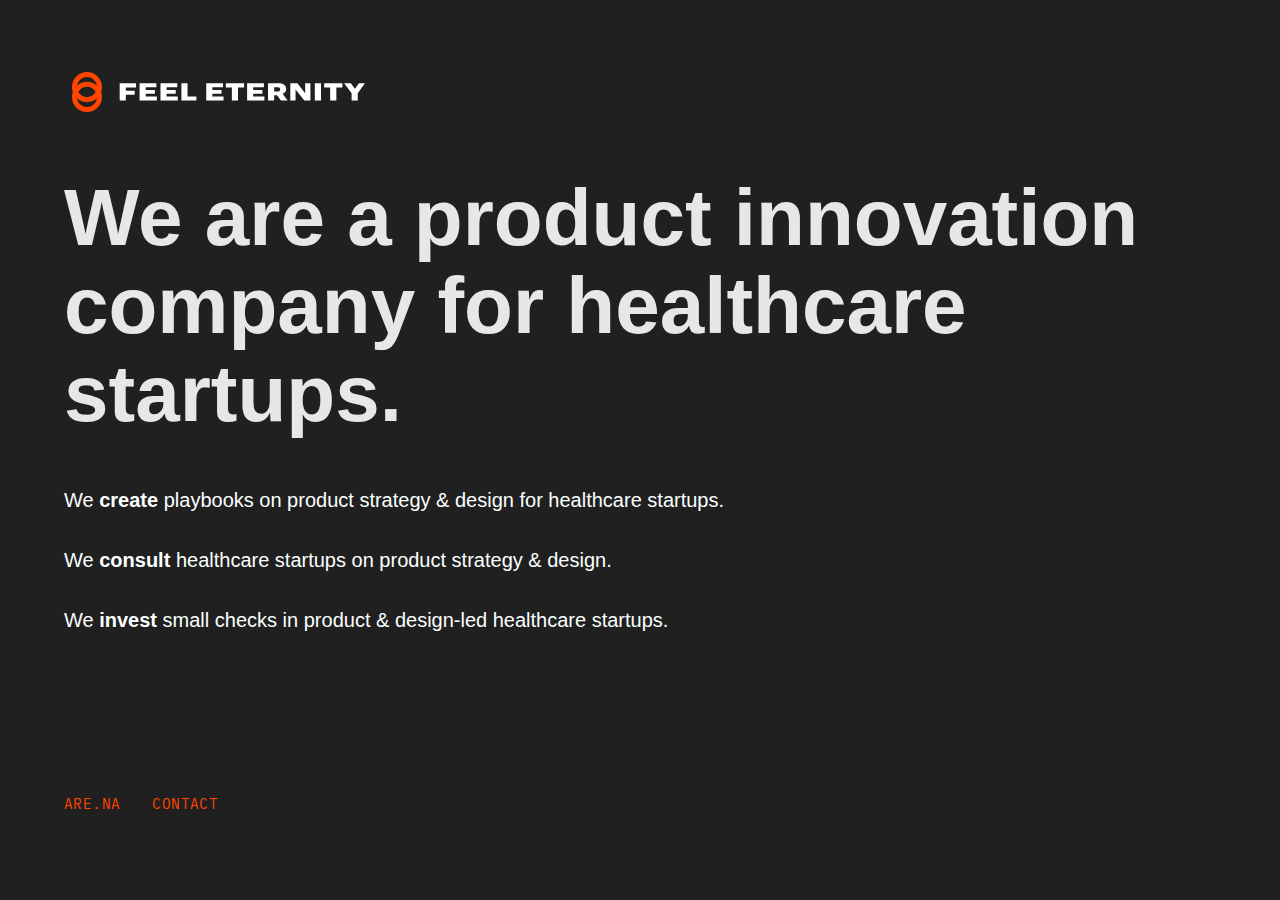
<file: index.html>
<html lang="en">
	<head>
		<meta charset="utf-8" />
        <meta name="viewport" content="width=device-width,initial-scale=1" />
		<title>Feel Eternity®</title>
		<meta name="description" content="Design lab.">
		<link rel="stylesheet" href="new.css">
        <link href="https://api.fontshare.com/v2/css?f[]=panchang@1&f[]=satoshi@500,501&display=swap" rel="stylesheet">
        <link href="assets/photos/FE_favicon.svg" rel="icon" media="">
        <link href="https://api.fontshare.com/v2/css?f[]=bespoke-sans@400,401,700,701&display=swap" rel="stylesheet">
        <link href="https://api.fontshare.com/v2/css?f[]=red-hat-display@800&display=swap" rel="stylesheet">


	</head>

    <body>
        <div class="content">
            <img class="logo" src="assets/photos/FE_small.svg">
            <h1>We are a product innovation company for healthcare startups.</h1>
            <p>We <strong>create</strong> playbooks on product strategy & design for healthcare startups.</p>
            <p>We <strong>consult</strong> healthcare startups on product strategy & design.</p>
            <p>We <strong>invest</strong> small checks in product & design-led healthcare startups.</p>
            </div>
            <footer>
                <ul>
                    <li><a href="https://www.are.na/feel-eternity/channels" target="_blank">Are.na</a></li>
                    <li><a href="mailto:contact@feeleternity.com">Contact</a></li>
                    <li id="watch"></li>
                </ul>   
            <footer>
        <script>
            function callDateTime(){
                var currentDate=(new Date()).toDateString();
                var currentTime=(new Date()).toLocaleTimeString(); 
                document.getElementById('watch').innerHTML=`${currentTime}`;
              }
            setInterval(function(){  callDateTime() }, 1000);
        </script>
    </body>
    
</html>
</file>
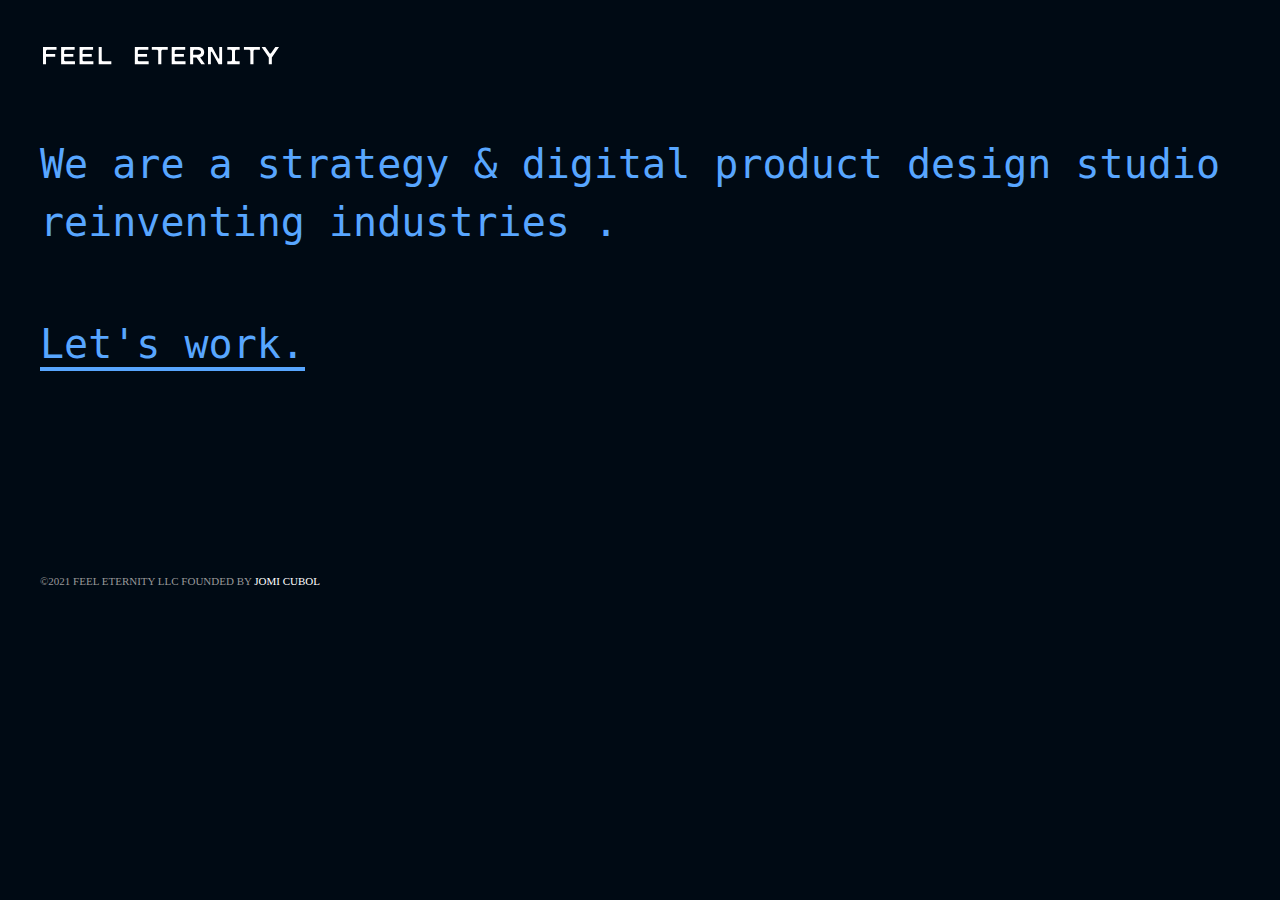
<file: index2.html>
<html lang="en">
	<head>
		<meta charset="utf-8" />
		<title>FEEL ETERNITY®</title>
		<meta name="description" content="Business Design Consultancy for The Future.">
		<link rel="stylesheet" href="main.css">
		<meta name="viewport" content="width=device-width, initial-scale=1">
		<link rel="shortcut icon" type="image/png" sizes="32x32" href="assets/photos/favicon.png">
		<link rel="apple-touch-icon" sizes="72x72" href="assets/photos/favicon_72x72.png" >
		<link rel="apple-touch-icon" sizes="114x114" href="assets/photos/favicon_114x114.png" >
		<link rel="apple-touch-icon" sizes="152x152" href="assets/photos/favicon_152x152.png" >
	</head>

	<header>
		<img src="assets/photos/FE_logo4.svg">
	</header>
		 <div class="intro">

			<h2 class="description first">We are a strategy & digital product design studio reinventing industries .</h2>

			<h2 class="description second"><a href="https://wjek36hrn96.typeform.com/to/RGlPQbN3" target="_blank">Let's work.</a></h2> 

		</div>

	<!-- <body>

  </body> -->

  <footer>
		<p>©2021 FEEL ETERNITY LLC FOUNDED BY <a href="http://jomicubol.com" target="_blank">JOMI CUBOL</a></p>
  </footer>
</file>
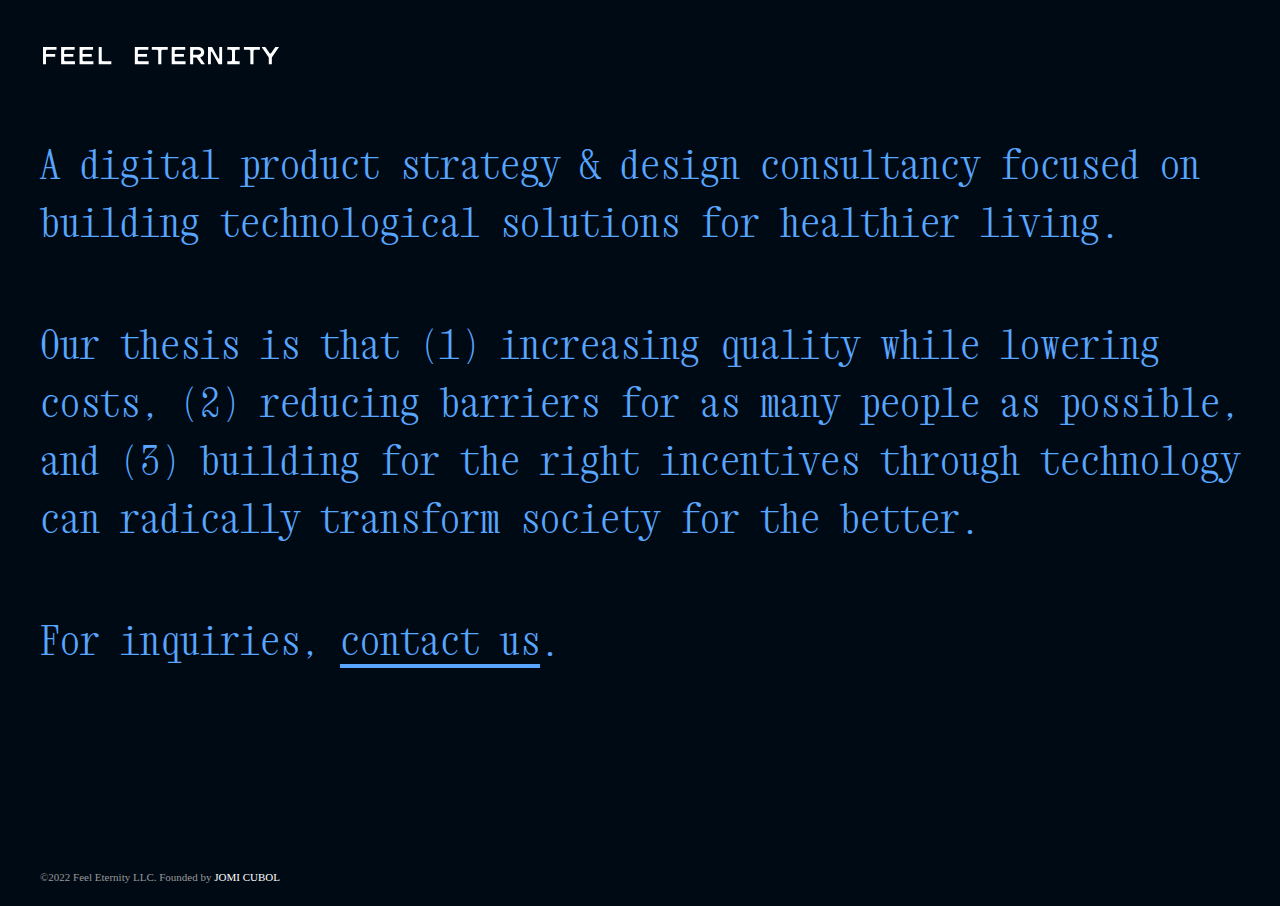
<file: index4.html>
<html lang="en">
	<head>
		<meta charset="utf-8" />
		<title>FEEL ETERNITY®</title>
		<meta name="description" content="Transform industries through software.">
		<link rel="stylesheet" href="main.css">
		<meta name="viewport" content="width=device-width, initial-scale=1">
		<link rel="shortcut icon" type="image/png" sizes="32x32" href="assets/photos/favicon.png">
		<link rel="apple-touch-icon" sizes="72x72" href="assets/photos/favicon_72x72.png" >
		<link rel="apple-touch-icon" sizes="114x114" href="assets/photos/favicon_114x114.png" >
		<link rel="apple-touch-icon" sizes="152x152" href="assets/photos/favicon_152x152.png" >
		<link rel="preconnect" href="https://fonts.googleapis.com">
		<link rel="preconnect" href="https://fonts.gstatic.com" crossorigin>
		<link href="https://fonts.googleapis.com/css2?family=Xanh+Mono:ital@0;1&display=swap" rel="stylesheet">
	</head>

	<header>
		<img src="assets/photos/FE_logo4.svg">
	</header>
	<div class="intro">

			<!-- <h2 class="description first">A product design studio focused on <strong>design strategy</strong> and <strong>design systems</strong>. -->

			<h2 class="description first">A digital product strategy & design consultancy focused on building technological solutions for healthier living.</h2>
		
			<!-- <h2 class="description second">We merge technology with art & beauty, study culture aspiring to contribute to it, and share what we learn about advanced technology so we can help build it with a humanist sense and an ethical point of view.</h2> -->

			<h2 class="description second">Our thesis is that (1)&nbsp;increasing quality while lowering costs, (2)&nbsp;reducing barriers for as many people as possible, and (3)&nbsp;building for the right incentives through technology can radically transform society for the better.</h2>

			<h2 class="description second">For inquiries, <a href="http://lets.feeleternity.com">contact us</a>.</h2>
				
			<!-- <h2>check out our <a href="http://feeleternity.substack.com" target="_blank">blog</a>, and our <a href="http://feeleternity.tumblr.com" target="_blank">moodboard</a>.</h2> -->
			
			<!-- <h2 class="description first">We craft strategy that leads to better systems and build systems that accelerate strategy.</h2> -->

			<!-- <h2 class="description first">Visit our publication <a href="http://www.strategyfordesigners.com">Strategy for Designers</a> or <a href="https://wjek36hrn96.typeform.com/to/RGlPQbN3" target="_blank">contact us</a> for inquiries.</a></h2> -->
		</div>

  <footer>
		<p> ©2022 Feel Eternity LLC. Founded by <a href="http://jomicubol.com" target="_blank">JOMI CUBOL</a></p>
  </footer>
</file>
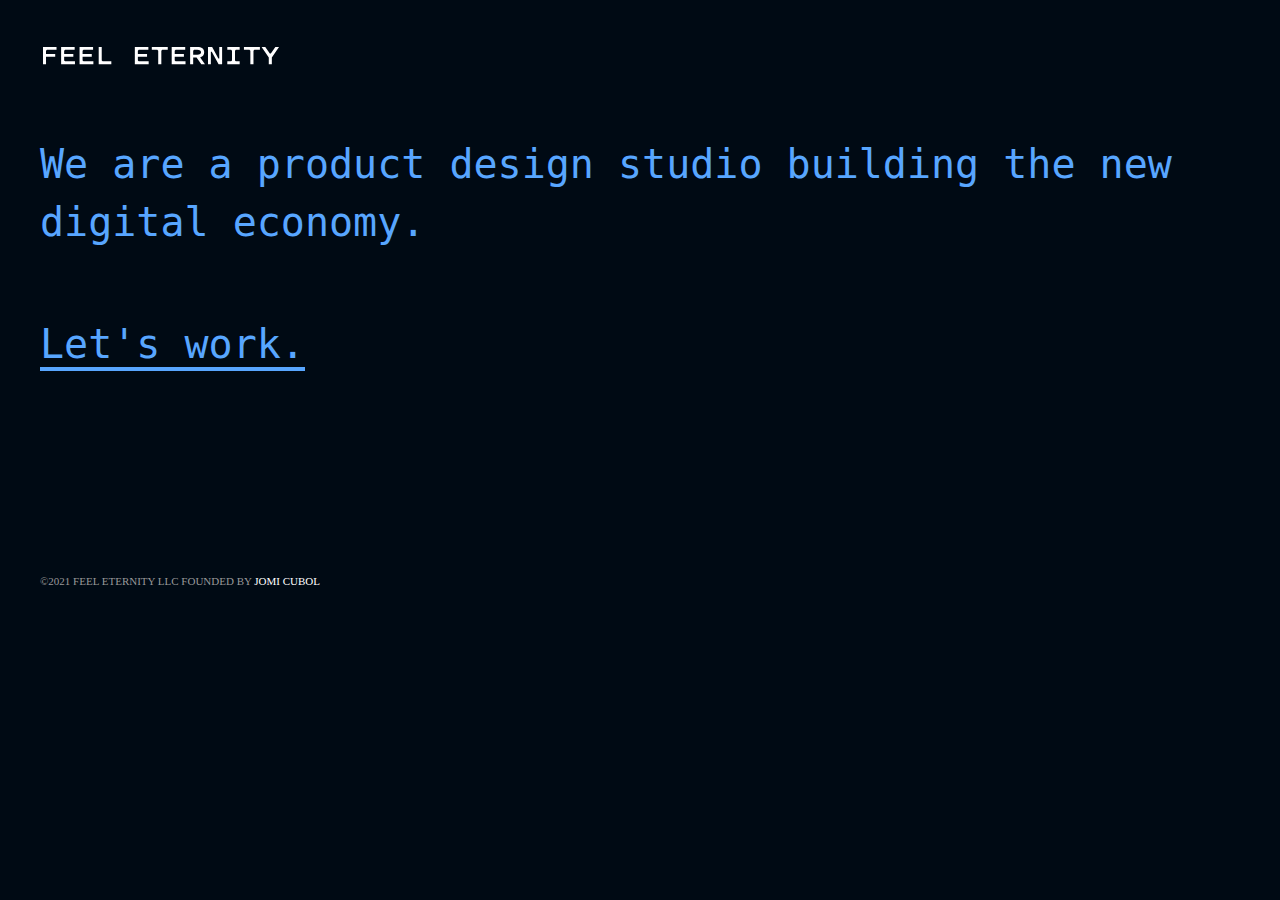
<file: old.html>
<html lang="en">
	<head>
		<meta charset="utf-8" />
		<title>FEEL ETERNITY®</title>
		<meta name="description" content="Business Design Consultancy for The Future.">
		<link rel="stylesheet" href="main.css">
		<meta name="viewport" content="width=device-width, initial-scale=1">
		<link rel="shortcut icon" type="image/png" sizes="32x32" href="assets/photos/favicon.png">
		<link rel="apple-touch-icon" sizes="72x72" href="assets/photos/favicon_72x72.png" >
		<link rel="apple-touch-icon" sizes="114x114" href="assets/photos/favicon_114x114.png" >
		<link rel="apple-touch-icon" sizes="152x152" href="assets/photos/favicon_152x152.png" >
	</head>

	<header>
		<img src="assets/photos/FE_logo4.svg">
	</header>
		 <div class="intro">
			<!-- <h2 class="description first">We build global design systems.</h2>
			<h2 class="description second">We design technology that expands access and economic growth.</h2> -->

			<!-- <h2 class="description first">We are a product design studio building the new digital economy.</h2> -->

			<h2 class="description first">We are a product design studio building the new digital economy.</h2>

			<h2 class="description second"><a href="https://wjek36hrn96.typeform.com/to/RGlPQbN3" target="_blank">Let's work.</a></h2> 
		</div>

	<!-- <body>
		<ul class="what-we-do-2">
			<li>We <strong>design</strong> the machine that builds the machine.</li>

			<li>We <strong>build</strong> design systems to dramatically increase speed of innovation towards economic growth so companies can produce higher quality user experiences while lowering total input costs.</li>

			<li>We <strong>believe</strong> this combination of speed and efficiency with a focus on net positive human impact can help level the playing field and create healthier and more equitable economies.</li>

			<li>We are <strong>software-builders</strong> who are <strong>industry-agnostic</strong>. We've built global design systems for media, healthcare, enterprise, and education to empower people at scale. We <em>love</em> a good challenge.</li>

			<li>We <strong>gift</strong> 5% of our earnings to an <a href="https://www.ypie.org/" target="_blank">education non-profit</a> for urban youth to help break the cycle of intergenerational poverty and empower the youth to create better systems for tomorrow.</li>

			<li>Together, <em>we</em> can <strong>change</strong> the trajectory of the  future.</li>
			<li>Leave nothing to chance. <a href="https://wjek36hrn96.typeform.com/to/RGlPQbN3" target="_blank">Tell us about your business today.</a></li>
		</ul>

  </body> -->

  <footer>
		<p>©2021 FEEL ETERNITY LLC FOUNDED BY <a href="http://jomicubol.com" target="_blank">JOMI CUBOL</a></p>
  </footer>
</file>
<file: new.css>
@font-face {
    font-family: 'iA Writer Mono';
    src: url('../fonts/iAWriter/iAWriterMonoS-Regular.woff');
    font-weight: 400;
    font-style: normal;
}

@font-face {
    font-family: 'iA Writer Mono';
    src: url('../fonts/iAWriter/iAWriterMonoS-Italic.woff');
    font-weight: 400;
    font-style: italic;
}

@font-face {
    font-family: 'iA Writer Mono';
    src: url('../fonts/iAWriter/iAWriterMonoS-Bold.woff');
    font-weight: 700;
    font-style: normal;
}

html {
    scroll-behavior: smooth;
    width: 100%;
}

  
body {
    /* background-color: #1B1B1E; */
    background-color: #202020;
    /* color: #FBFFFE; */
    color: #e7e7e7;
    margin: 4rem;
}

@keyframes fadein{
    0% { opacity:0; }
    66% { opacity:0; }
    100% { opacity:1; }
}

@-webkit-keyframes fadein{
    0% { opacity:0; }
    66% { opacity:0; }
    100% { opacity:1; }
}

img.logo {
    -webkit-animation: 2s ease 0s normal forwards 1 fadein;
    animation: 2s ease 0s normal forwards 1 fadein;
}

.content {
    margin-bottom: 10rem;
    flex-grow: 0 0 auto;
}

.content h1 {
    /* font-family: 'Expose', sans-serif; */
    font-family: 'Red Hat Display', sans-serif;
    font-weight: 700;
    font-size: 5em;
    line-height: 1.1;
    margin-bottom: 3rem;
    -webkit-animation: 4s ease 0s normal forwards 1 fadein;
    animation: 4s ease 0s normal forwards 1 fadein;
} 

.content p {
    /* font-family: "Supreme", sans-serif; */
    font-family: 'Bespoke Sans', sans-serif;
    /* font-weight: 300; */
    font-size: 1.25em;
    line-height: 1.4;
    margin-top: 0;
    color: #FBFFFE;
    margin-bottom: 2rem;
    /* width:480px; */
    -webkit-animation: 6s ease 0s normal forwards 1 fadein;
    animation: 6s ease 0s normal forwards 1 fadein;
}

.content p a, a:visited {
    text-decoration: none;
    border-bottom: 4px solid #ff4500;
    color: #FBFFFE;
}

.content a:hover{
    border-bottom: 4px solid #ff4500;
    color: #ff4500;
}


ul {
    list-style-type: none;
    display: flex;
    padding-left: 0;
    -webkit-animation: 8s ease 0s normal forwards 1 fadein;
    animation: 8s ease 0s normal forwards 1 fadein;
}

footer a, a:visited {
    color: #ff4500;
    text-decoration: none;
}

footer a:hover {
    border-bottom: 4px solid #ff4500;
    color: #fff;
}

footer li {
    font-family: "iA Writer Mono", monospace;
    font-size: .9em;
    font-weight: 400;
    text-transform: uppercase;
    margin-right: 2rem;
    letter-spacing: 0.4px;
}




#watch {
    color: #6D676E;
}

/* @media (prefers-color-scheme: light) {
    body {
        background-color: #EEF5FC;
    }

    .content h1 {
        color: #061A40;
    }

    .content p {
        color: #1B1B1E;
    }

    .footer li, a, a:visited {
        color: #0353A4;
    }

    .footer a:hover {
        border-bottom: 3px solid #006DAA;
    }
} */



@media (min-width: 1800px) {
    .content h1 {
        width: 1440px;
    }
    .content p {
        font-size: 1.25rem;
        letter-spacing: 0;
        width: 720px;
    }
}

@media (min-width: 1024px) and (max-width: 1279px) {
    .content h1 {
        font-size: 5rem;
    }
    
    .content p {
        width: 100%;
    }
}


@media (min-width: 640px) and (max-width: 1023px) {

    .content h1 {
        font-size: 4rem;
        margin-top: 4rem;
        margin-bottom: 4rem;
        width: 100%;
    }

    .content p {
        /* font-size: 2rem; */
        letter-spacing: 0;
        width: 100%;
    }
}

@media (min-width: 320px) and (max-width: 640px) {

    body {
        margin: 20px;
        /* width: 100%; */
    }

    .content {
        margin-bottom: 4rem;
    }

    img.logo {
        width: 60%;
    }

    .content h1 {
        font-size: 2.5rem;
        line-height: 1.165;
        margin-top: 2rem;
        margin-bottom: 2rem;
        width: 100%;
    }

    .content p {
        font-size: 1.1rem;
        letter-spacing: 0;
        width: 100%;
    }

    footer li {
        font-size: 0.8rem;
        margin-bottom: 2rem;
    }

    ul {
        /* margin-top: 4rem; */
        display: inline-block;
    }
}
</file>
<file: main.css>
@font-face {
  font-family: 'iAWriter';
  font-style: normal;
  src:  url('fonts/iAWriter/iAWriterMonoS-Regular.woff2') format('woff2'),
        url('fonts/iAWriter/iAWriterMonoS-Regular.woff') format('woff'),
        url('fonts/iAWriter/iAWriterMonoS-Italic.woff2') format('woff2'),
        url('fonts/iAWriter/iAWriterMonoS-Italic.woff') format('woff');
}

@font-face {
  font-family: 'iAWriter';
    src:  url('fonts/iAWriter/iAWriterMonoS-Bold.woff2') format('woff2'),
          url('fonts/iAWriter/iAWriterMonoS-Bold.woff') format('woff');
    font-weight: 700;
    font-style: normal;
}

@font-face {
  font-family: 'iAWriter';
    src:  url('fonts/iAWriter/iAWriterMonoS-BoldItalic.woff2') format('woff2'),
          url('fonts/iAWriter/iAWriterMonoS-BoldItalic.woff') format('woff');
    font-weight: 700;
    font-style: italic;
}

@font-face {
  font-family: 'Countach';
  font-style: normal;
  src:  url('fonts/Countach/countachweb-regular.woff') format('woff');
}

/* @font-face {
  font-family: 'Signal Mono';
  font-style: normal;
  font-weight: 300;
  src:  url('fonts/SignalMono/signalmonoweb-light.woff') format('woff'),
}

@font-face {
  font-family: 'Signal Mono';
  font-style: bold;
  font-weight: 700;
  src:  url('fonts/SignalMono/signalmonoweb-bold.woff') format('woff'),
} */

html {
  scroll-behavior: smooth;
  width: 100%;
}


body {
  /* background-color: #051d4d; */
  background-color: #000A14;
  font-size: 16px;
  line-height: 1.6;
  font-family: 'Gambarino', serif;
  /* color: #cbdbfc; */
  color: #dde8fd;
  margin: 40px 40px 20px 40px;
}

a {
  text-decoration: none;
  border-bottom: 4px solid #58a6ff;
  color: #ffffff;
}

a:visited {
  color: #dde8fd;
}

a:hover, a:visited:hover {
  color: #fff;
  transition: 0.2s ease-in-out;
}

header {
  margin-top: 40px;
}

header img {
  width: 240px;
  /* position: fixed; */
  -webkit-animation: 2s ease 0s normal forwards 1 fadein;
  animation: 2s ease 0s normal forwards 1 fadein;
}

/* div.intro {
  /* margin-top: 160px; 
  margin-bottom: 40px;
}*/

h2.description {
  font-weight: 400;
  color: #58a6ff;
  /* position: absolute; */
  /* top: 50%; */
  margin-top: 64px;
  /* font-family: 'iAWriter'; */
  font-family: 'Xanh Mono', monospace;
  font-size: 40px;
  line-height: 1.45;
  /* width: 70%; */
}

.first {
  -webkit-animation: 3s ease-in-out 0s normal forwards 1 fadein;
  animation: 3s ease 0s normal forwards 1 fadein;
}

.second {
  -webkit-animation: 3s ease-in-out 0s normal forwards 1 fadein;
  animation: 3s ease 0s normal forwards 1 fadein;
}

@keyframes fadein{
    0% { opacity:0; }
    66% { opacity:0; }
    100% { opacity:1; }
}

@-webkit-keyframes fadein{
    0% { opacity:0; }
    66% { opacity:0; }
    100% { opacity:1; }
}

h2 a {
  color: #58a6ff;
}

h2 a:visited {
  color: #58a6ff;
}

h2 a:hover {
  color: #ffffff;
}

ul {
  list-style: none;
  padding-left: 0;
}

.what-we-do li {
  font-size: 18px;
  margin-bottom: 3em;
}

.what-we-do-2 li {
  font-size: 20px;
  line-height: 1.6;
  margin-bottom: 3.6em;
}

.what-we-do-2 li strong {
  color: #58a6ff;
  text-transform: uppercase;
}

/* body p {
  position: absolute;
  top: 25%;
  -webkit-animation: 3s ease 0s normal forwards 1 fadein;
  animation: 3s ease 0s normal forwards 1 fadein;
} */


footer {
  /* color: #bbbbbb; */
  bottom: 20;
  position: fixed;
  -webkit-animation: 4s ease 0s normal forwards 1 fadein;
  animation: 4s ease 0s normal forwards 1 fadein;
}

footer p {
  font-size: 11px;
  color: #999999;
  /* margin-left: 20px; */
}

footer a {
  border-bottom: 0;
}


/***** Typewriter Aninmation *****/

/* .typing-demo {
  width: 31ch;
  animation: typing 2s steps(100), blink .5s step-end infinite alternate;
  overflow: hidden;
  display: inline-block;
  border-right: 3px solid;
  font-family: monospace;
  font-size: 2em;
}

@keyframes typing {
  from {
    width: 0
  }
}

@keyframes blink {
  100% {
    border-color: transparent
  }
} */




/***** Media Queries *****/

@media (min-width: 1900px){

  div.intro {
    /* margin-top: 48px; */
    width: 75%;
    margin-bottom: 200px;
  }

  h2.description {
    /* font-size: 28px; */
    font-size: 40px;
    margin-top: 64px;
  }
  
  .what-we-do-2 li {
    width: 800px;
  }

  footer {
    margin-top: 200px;
  }

}

@media (min-width: 1400px) and (max-width: 1600px) {

  header img {
    margin-bottom: 0;
  }

  /* div.intro {
    margin-top: 100px;
    width: 1280px;
  } */

  h2.description {
    /* font-size: 110px; */
  }


  .what-we-do-2 li {
    font-size: 21px;
    /* width: 800px; */
  }

  footer p {
    font-size: 12px;
  }
}

@media (min-width: 860px) and (max-width: 1440px) {

div.intro {
    /* margin-top: 100px; */
    margin-bottom: 200px;
    /* max-width: 80%; */
  }

  .what-we-do-2 li {
    width: 800px;
  } 

  footer {
    /* left: 24; */
    /* bottom: 20; */
    margin-top: 100px;
    /* margin-bottom: 40px; */
    position: static;
  }
}


@media (min-width: 480px) and (max-width: 860px) {

  /* div.intro {
    margin-top: 64px;
    margin-bottom: 120px;
  } */

  h2.description {
    /* font-size: 80px; */
  }

  .what-we-do-2 li {
    width: 100%;
  }

  footer {
    left: 24;
    /* bottom: 20; */
    margin-top: 100px;
    /* margin-bottom: 40px; */
    position: static;
  }
}  

@media only screen and (min-width: 320px) and (max-width: 480px) {
  body {
    margin: 24px;
    font-size: 16px;
  }

  div.intro {
    /* margin-top: 80px; */
    /* margin-bottom: 140px; */
  }

  header {
    /* margin-bottom: 80px; */
  } 

  h2.description {
    font-size: 28px;
    /* line-height: 1.45; */
  }

  .what-we-do-2 li {
    font-size: 16px;
    margin-bottom: 4em;
    width: 100%;
  }

  li a:visited {
    color: #bbbbbb;
  }

  footer {
    /* left: 24; */
    /* bottom: 20; */
    margin-top: 80px;
    /* margin-bottom: 40px; */
    position: static;
  }

}
</file>
